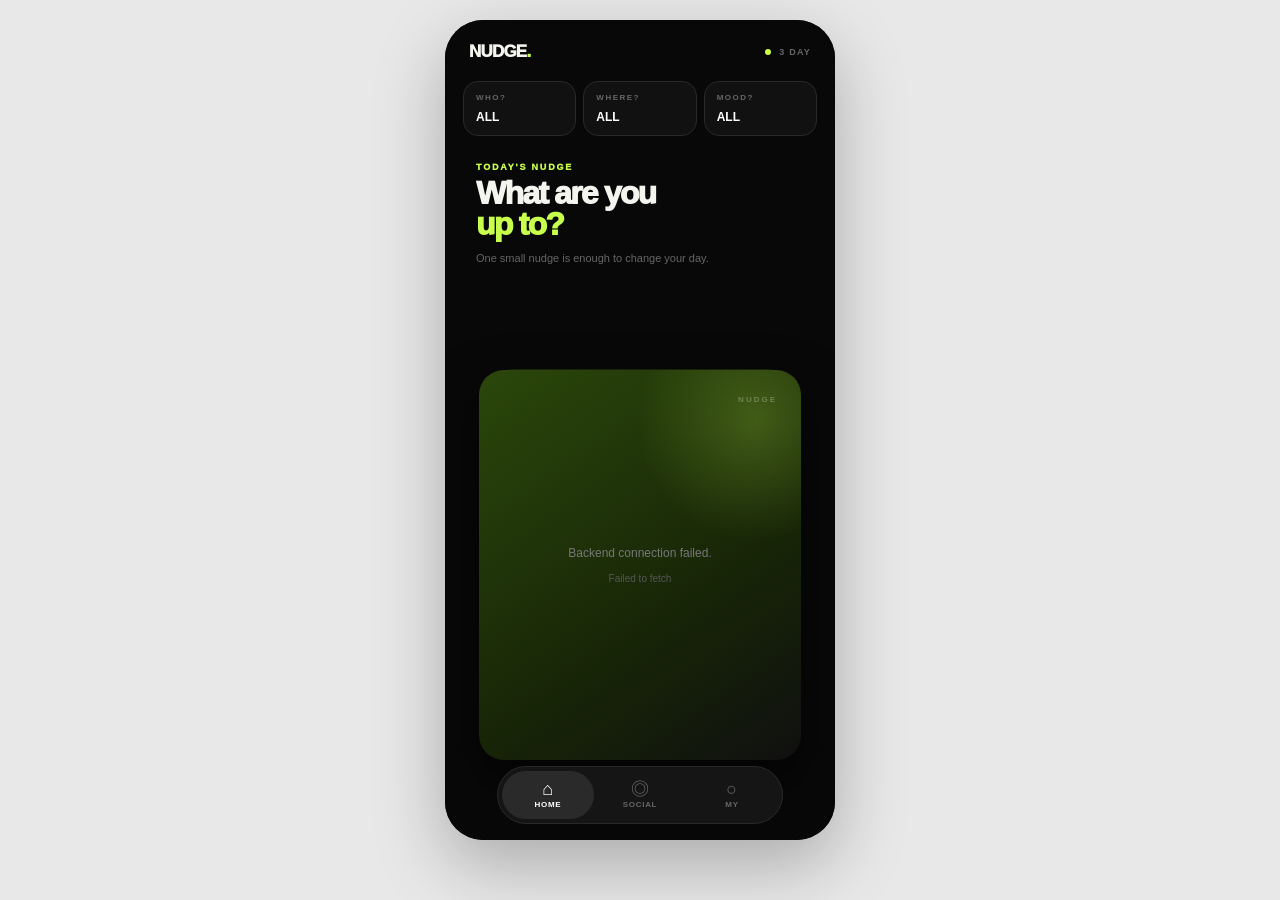
<file: frontend/index.html>
<!DOCTYPE html>
<html lang="ko">
<head>
  <meta charset="UTF-8">
  <meta name="viewport" content="width=device-width, initial-scale=1.0">
  <title>Nudge</title>
  <link rel="stylesheet" href="style.css">
</head>
<body>

<button id="backButton" class="back-button" type="button" aria-label="Go back">← Back</button>

<div class="app-shell" id="app">

  <!-- HOME -->
  <section class="screen active" id="homePage">
    <header class="topbar">
      <div class="brand">NUDGE<span>.</span></div>
      <div class="streak"><i></i> 3 DAY</div>
    </header>

    <div class="filters">
      <button class="filter-btn" data-filter="who">
        <span>WHO?</span><strong id="whoLabel">ALL</strong>
      </button>
      <button class="filter-btn" data-filter="where">
        <span>WHERE?</span><strong id="whereLabel">ALL</strong>
      </button>
      <button class="filter-btn" data-filter="mood">
        <span>MOOD?</span><strong id="moodLabel">ALL</strong>
      </button>
    </div>

    <main class="home-main">
      <div class="headline">
        <p class="eyebrow">TODAY'S NUDGE</p>
        <h1>What are you<br><em>up to?</em></h1>
        <p>One small nudge is enough to change your day.</p>
      </div>

      <div class="card-stack">
        <div class="card-shadow shadow-two"></div>
        <div class="card-shadow shadow-one"></div>
        <article class="nudge-card" id="nudgeCard">
          <div class="loader">
            <div class="spinner"></div>
            <span>Finding your nudge...</span>
          </div>
        </article>
      </div>

      <div class="swipe-hint">
        <span>← SKIP</span>
        <span>SAVE →</span>
      </div>
    </main>

    <nav class="bottom-nav">
      <button class="nav-btn active" data-page="home"><b>⌂</b><span>HOME</span></button>
      <button class="nav-btn" data-page="social"><b>◎</b><span>SOCIAL</span></button>
      <button class="nav-btn" data-page="my"><b>○</b><span>MY</span></button>
    </nav>
  </section>

  <!-- FILTER SHEET -->
  <section class="filter-overlay hidden" id="filterOverlay">
    <div class="filter-sheet">
      <div class="sheet-handle"></div>
      <div class="sheet-header">
        <div>
          <p class="eyebrow">FILTER</p>
          <h2 id="filterTitle">WHO?</h2>
        </div>
        <button class="close-btn" id="closeFilter">×</button>
      </div>
      <div class="filter-options" id="filterOptions"></div>
    </div>
  </section>

  <!-- MISSION -->
  <section class="screen mission-screen" id="missionPage">
    <button class="mission-close" id="closeMission">×</button>
    <div id="missionContent"></div>
  </section>

  <!-- SOCIAL -->
  <section class="screen page-screen" id="socialPage">
    <header class="page-header">
      <div><p class="eyebrow">YOUR PEOPLE</p><h2>Social</h2></div>
      <div class="profile-mini">H</div>
    </header>

    <div class="social-stats">
      <div><strong>12</strong><span>FRIENDS</span></div>
      <div><strong>68%</strong><span>COLLECTED</span></div>
      <div><strong>07</strong><span>TITLES</span></div>
    </div>

    <p class="section-label">FRIENDS</p>
    <div class="friends-list" id="friendsList"></div>
  </section>

  <!-- MY -->
  <section class="screen page-screen" id="myPage">
    <header class="page-header">
      <div><p class="eyebrow">ABOUT YOU</p><h2>My</h2></div>
      <div class="profile-mini">H</div>
    </header>

    <div class="profile-card">
      <div class="avatar">H</div>
      <div class="profile-copy">
        <h3>Hyun</h3>
        <p>DAY EXPLORER</p>
      </div>
      <div class="collection-stat">
        <strong>68%</strong><span>COLLECTED</span>
      </div>
    </div>

    <div class="my-menu">
      <button class="menu-row" data-panel="saved">
        <span class="menu-icon">♡</span>
        <span><strong>Saved</strong><small>Your saved nudges</small></span>
        <i>›</i>
      </button>
      <button class="menu-row" data-panel="collection">
        <span class="menu-icon">◇</span>
        <span><strong>Collection</strong><small>Activities you've completed</small></span>
        <i>›</i>
      </button>
      <button class="menu-row" data-panel="titles">
        <span class="menu-icon">✦</span>
        <span><strong>Titles</strong><small>Equip your achievement</small></span>
        <i>›</i>
      </button>
      <button class="menu-row" data-panel="theme">
        <span class="menu-icon">◐</span>
        <span><strong>Theme</strong><small>Change your Nudge look</small></span>
        <i>›</i>
      </button>
    </div>

    <div class="inline-panel hidden" id="myPanel"></div>
  </section>

  <!-- SAVED -->
  <section class="screen page-screen" id="savedPage">
    <header class="page-header">
      <div><p class="eyebrow">YOUR PICKS</p><h2>Saved</h2></div>
    </header>
    <div class="saved-list" id="savedList"></div>
  </section>

</div>
<script src="app.js"></script>
</body>
</html>
</file>
<file: frontend/style.css>
*{box-sizing:border-box;margin:0;padding:0}
:root{--lime:#c8ff4d;--bg:#080808;--panel:#141414;--panel2:#1c1c1c;--line:#292929;--muted:#737373;--white:#f5f5f0}
html,body{min-height:100%;background:#e8e8e8;color:var(--white);font-family:-apple-system,BlinkMacSystemFont,"Segoe UI",sans-serif}
body{display:flex;align-items:center;justify-content:center;padding:20px}
button{font:inherit}
.app-shell{position:relative;width:390px;height:820px;overflow:hidden;background:var(--bg);border-radius:38px;box-shadow:0 25px 70px #0004}
.screen{position:absolute;inset:0;display:none;background:var(--bg)}
.screen.active{display:block}
.hidden{display:none!important}

.topbar{position:absolute;z-index:20;top:22px;left:24px;right:24px;display:flex;align-items:center;justify-content:space-between}
.brand{font-size:17px;font-weight:950;letter-spacing:-.8px}.brand span{color:var(--lime)}
.streak{font-size:9px;font-weight:900;letter-spacing:1.2px;color:#666}.streak i{display:inline-block;width:6px;height:6px;margin-right:5px;border-radius:50%;background:var(--lime)}

.filters{position:absolute;z-index:20;top:61px;left:18px;right:18px;display:grid;grid-template-columns:repeat(3,1fr);gap:7px}
.filter-btn{height:55px;padding:9px 12px;border:1px solid var(--line);border-radius:15px;background:#111;color:white;text-align:left;cursor:pointer}
.filter-btn:hover,.filter-btn.selected{border-color:var(--lime);background:#171b10}
.filter-btn span{display:block;margin-bottom:5px;color:#666;font-size:8px;font-weight:900;letter-spacing:1.5px}
.filter-btn strong{font-size:12px;font-weight:900}

.home-main{position:absolute;inset:0 0 75px;display:flex;align-items:center;flex-direction:column}
.headline{position:absolute;top:142px;left:31px;right:31px}
.eyebrow{margin-bottom:6px;color:var(--lime);font-size:9px;font-weight:950;letter-spacing:1.8px}
.headline h1{font-size:32px;line-height:.98;font-weight:950;letter-spacing:-1.8px}
.headline h1 em{color:var(--lime);font-style:normal}
.headline>p:last-child{margin-top:10px;color:#666;font-size:11px;line-height:1.4}

.card-stack{position:relative;width:322px;height:390px;margin-top:350px}
.card-shadow{position:absolute;inset:0;border-radius:25px}
.shadow-two{background:#263c0d;opacity:.45;transform:translateY(-16px) scale(.92)}
.shadow-one{background:#5e8c16;opacity:.65;transform:translateY(-8px) scale(.96)}
.nudge-card{position:absolute;inset:0;z-index:3;display:flex;align-items:flex-end;padding:26px;border-radius:25px;overflow:hidden;background:linear-gradient(145deg,#2b470b,#172507 62%,#101010);box-shadow:0 22px 50px #0009;cursor:grab;touch-action:none;user-select:none;transition:transform .3s,opacity .3s}
.nudge-card:before{content:"";position:absolute;width:250px;height:250px;right:-80px;top:-75px;border-radius:50%;background:radial-gradient(circle,#c8ff4d35,transparent 68%)}
.nudge-card:after{content:"NUDGE";position:absolute;right:24px;top:25px;color:#fff4;font-size:8px;font-weight:900;letter-spacing:2px}
.card-content{position:relative;z-index:2}
.category{display:inline-block;margin-bottom:11px;padding:6px 9px;border-radius:20px;background:var(--lime);color:#090909;font-size:9px;font-weight:950;letter-spacing:1px}
.card-content h2{max-width:265px;font-size:28px;line-height:1.08;font-weight:950;letter-spacing:-1.1px}
.card-description{max-width:275px;margin-top:9px;color:#c7cbbb;font-size:12px;line-height:1.5}
.card-chips{display:flex;flex-wrap:wrap;gap:6px;margin-top:14px}.chip{padding:7px 9px;border:1px solid #fff2;border-radius:15px;background:#fff1;color:#ddd;font-size:9px}
.loader{display:flex;height:100%;width:100%;align-items:center;justify-content:center;flex-direction:column;gap:13px;color:#777;font-size:12px}
.spinner{width:24px;height:24px;border:2px solid #333;border-top-color:var(--lime);border-radius:50%;animation:spin 1s linear infinite}@keyframes spin{to{transform:rotate(360deg)}}
.swipe-hint{position:absolute;bottom:5px;width:250px;display:flex;justify-content:space-between;color:#555;font-size:9px;font-weight:900;letter-spacing:1.3px}

.bottom-nav{position:absolute;z-index:40;bottom:16px;left:50%;display:flex;height:58px;padding:4px;transform:translateX(-50%);border:1px solid #292929;border-radius:30px;background:#151515}
.nav-btn{width:92px;height:48px;border:0;border-radius:25px;background:transparent;color:#666;display:flex;align-items:center;justify-content:center;flex-direction:column;gap:2px;cursor:pointer;font-size:8px;font-weight:900;letter-spacing:.7px}
.nav-btn b{font-size:18px;line-height:17px;font-weight:400}.nav-btn.active{background:#2a2a2a;color:white}.nav-btn:hover{color:var(--lime)}

.filter-overlay{position:absolute;z-index:60;inset:0;display:flex;align-items:flex-end;background:#000a;backdrop-filter:blur(5px)}
.filter-sheet{width:100%;padding:9px 23px 30px;border-top:1px solid #303030;border-radius:28px 28px 0 0;background:#171717}
.sheet-handle{width:40px;height:4px;margin:2px auto 21px;border-radius:4px;background:#444}
.sheet-header{display:flex;justify-content:space-between;margin-bottom:19px}.sheet-header h2{font-size:29px;font-weight:950;letter-spacing:-1.2px}
.close-btn,.mission-close{border:0;border-radius:50%;background:#282828;color:white;cursor:pointer}.close-btn{width:38px;height:38px;font-size:24px}
.filter-options{display:grid;grid-template-columns:repeat(2,1fr);gap:8px}
.filter-option{padding:15px;border:1px solid #303030;border-radius:14px;background:#222;color:#ddd;text-align:left;cursor:pointer;font-size:12px;font-weight:850}
.filter-option:hover,.filter-option.selected{border-color:var(--lime);background:var(--lime);color:#080808}

.page-screen{padding:34px 22px 95px;overflow-y:auto}
.page-header{display:flex;align-items:flex-start;justify-content:space-between;margin-bottom:25px}.page-header h2{font-size:29px;font-weight:950;letter-spacing:-1.2px}
.profile-mini{width:38px;height:38px;border-radius:50%;display:grid;place-items:center;background:var(--lime);color:#111;font-weight:950}
.social-stats{display:grid;grid-template-columns:repeat(3,1fr);gap:7px;margin-bottom:30px}.social-stats div{padding:17px 8px;border:1px solid var(--line);border-radius:18px;background:var(--panel);text-align:center}.social-stats strong{display:block;font-size:21px}.social-stats span{display:block;margin-top:4px;color:#666;font-size:8px;font-weight:900;letter-spacing:1.4px}
.section-label{margin-bottom:10px;color:#777;font-size:8px;font-weight:900;letter-spacing:1.4px}
.friends-list{display:flex;flex-direction:column;gap:8px}.friend{display:flex;align-items:center;gap:11px;padding:14px;border:1px solid var(--line);border-radius:17px;background:var(--panel)}
.friend-avatar{width:42px;height:42px;border-radius:50%;display:grid;place-items:center;background:#242424;font-weight:900}.friend-main{flex:1}.friend-main strong{display:block;font-size:13px}.friend-main small{display:block;margin-top:3px;color:var(--lime);font-size:9px;font-weight:850;letter-spacing:.5px}.friend-rate{text-align:right}.friend-rate strong{display:block;font-size:14px}.friend-rate span{font-size:8px;color:#666}

.profile-card{display:flex;align-items:center;margin-bottom:13px;padding:18px;border:1px solid var(--line);border-radius:18px;background:var(--panel)}
.avatar{width:52px;height:52px;margin-right:12px;border-radius:50%;display:grid;place-items:center;background:var(--lime);color:#111;font-size:20px;font-weight:950}
.profile-copy{flex:1}.profile-copy h3{font-size:17px}.profile-copy p{margin-top:4px;color:#777;font-size:8px;font-weight:850;letter-spacing:1px}
.collection-stat{text-align:right}.collection-stat strong{display:block;font-size:18px}.collection-stat span{color:#666;font-size:7px;letter-spacing:1px}
.my-menu{overflow:hidden;border:1px solid var(--line);border-radius:18px;background:var(--panel)}
.menu-row{display:grid;grid-template-columns:30px 1fr 15px;width:100%;align-items:center;gap:12px;padding:16px;border:0;border-bottom:1px solid #242424;background:transparent;color:white;text-align:left;cursor:pointer}.menu-row:last-child{border-bottom:0}.menu-row:hover{background:#181818}
.menu-icon{width:30px;height:30px;border-radius:9px;display:grid;place-items:center;background:#202020;color:var(--lime)}.menu-row strong,.menu-row small{display:block}.menu-row strong{font-size:12px}.menu-row small{margin-top:3px;color:#666;font-size:9px}.menu-row i{color:#555;font-size:20px;font-style:normal}
.inline-panel{margin-top:10px;padding:17px;border:1px solid var(--line);border-radius:17px;background:#181818}.panel-title{font-size:11px;font-weight:950}.panel-note{margin-top:7px;color:#777;font-size:10px;line-height:1.5}.theme-grid{display:grid;grid-template-columns:repeat(3,1fr);gap:7px;margin-top:12px}.theme-choice{height:65px;border:1px solid #333;border-radius:12px;cursor:pointer}.theme-choice.active{border:2px solid var(--lime)}.theme-dark{background:#111}.theme-lime{background:#263f09}.theme-blue{background:#075a9f}
.saved-list{display:flex;flex-direction:column;gap:9px}.saved-item{display:flex;align-items:center;justify-content:space-between;padding:16px;border:1px solid var(--line);border-radius:17px;background:var(--panel)}.saved-item h3{font-size:13px}.saved-item p{margin-top:4px;color:#666;font-size:9px}.remove-btn{width:30px;height:30px;border:0;border-radius:50%;background:#252525;color:#777;cursor:pointer}

.mission-screen{z-index:50;padding:30px 24px 34px;background:linear-gradient(160deg,#c8ff4d,#a8db37 42%,#121612);color:#090909;overflow-y:auto}
.mission-close{position:absolute;z-index:5;top:22px;right:20px;width:40px;height:40px;background:#0c0c0ccc;font-size:23px}
.mission-hero{min-height:100%;padding-top:70px;display:flex;flex-direction:column}.mission-tag{font-size:9px;font-weight:950;letter-spacing:2px}.mission-title{max-width:320px;margin-top:10px;font-size:42px;line-height:.94;font-weight:950;letter-spacing:-2px}.mission-description{max-width:310px;margin-top:18px;font-size:13px;line-height:1.55}.mission-meta{display:flex;gap:7px;margin-top:14px}.mission-meta span{padding:7px 9px;border:1px solid #1112;border-radius:12px;background:#1112;font-size:9px;font-weight:850}
.mission-box{margin-top:25px;padding:20px;border-radius:20px;background:#0b0b0bdd;color:white}.mission-box .label{color:var(--lime);font-size:8px;font-weight:900;letter-spacing:1.5px}.mission-box>p{margin-top:8px;font-size:14px;line-height:1.55}.mission-steps{display:flex;flex-direction:column;gap:9px;margin-top:14px}.mission-step{display:flex;gap:9px;color:#ccc;font-size:11px}.step-num{flex:0 0 22px;width:22px;height:22px;border-radius:50%;display:grid;place-items:center;background:#fff1;color:var(--lime);font-weight:900}.mission-start{width:100%;height:54px;margin-top:auto;border:0;border-radius:17px;background:#080808;color:white;font-weight:950;letter-spacing:1px;cursor:pointer}

@media(max-width:430px){body{padding:0}.app-shell{width:100vw;height:100vh;border-radius:0}}

/* v2 navigation fixes */
.back-button {
  position: fixed;
  top: 18px;
  left: 18px;
  z-index: 1000;
  display: none;
  border: 0;
  border-radius: 999px;
  padding: 9px 14px;
  background: rgba(20, 20, 20, 0.82);
  color: #fff;
  font-size: 14px;
  cursor: pointer;
  backdrop-filter: blur(8px);
}
.back-button.visible { display: block; }
</file>
